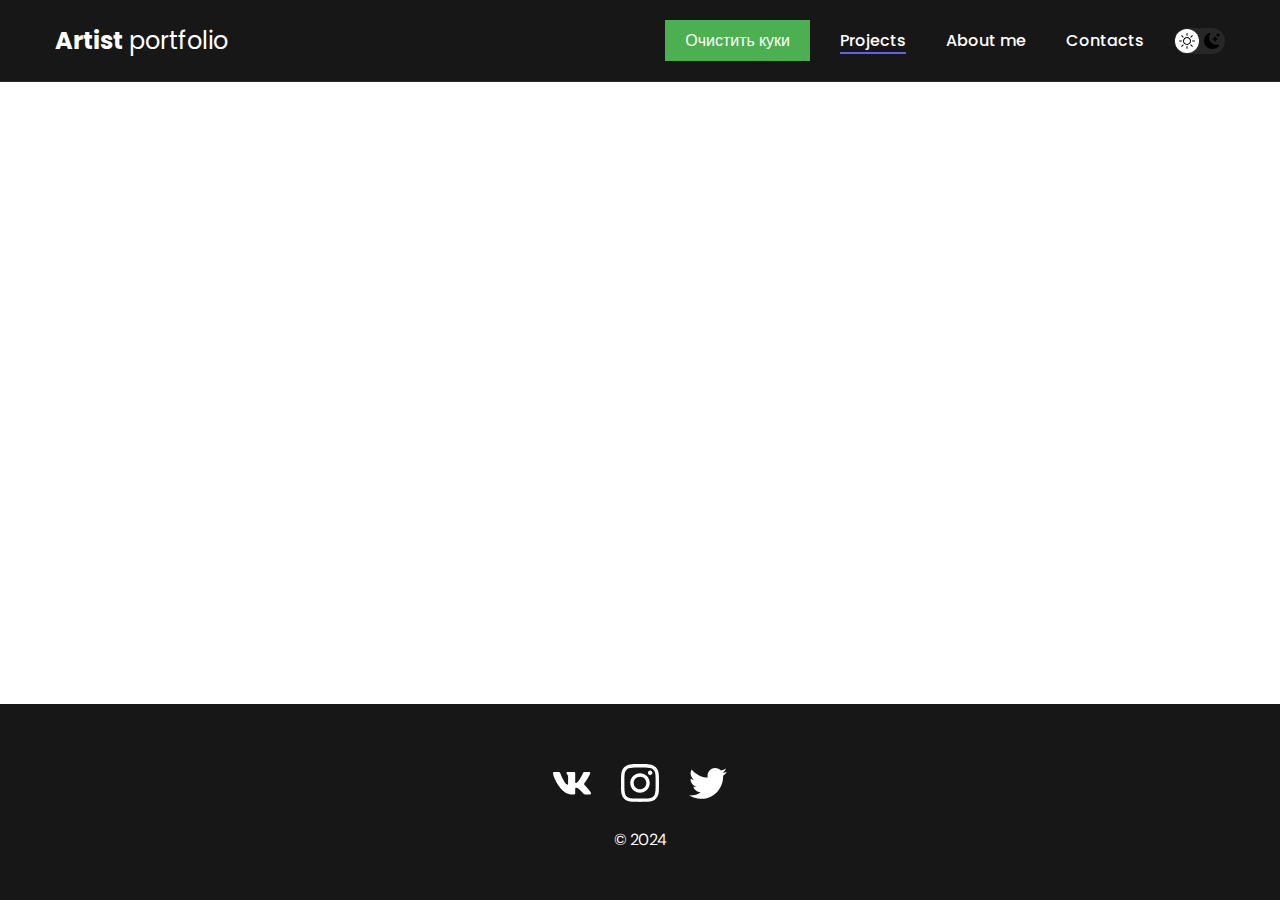
<file: artist_portfolio/index.html>
<!doctype html>
<html lang="en">
<head>
    <meta charset="UTF-8">
    <meta name="viewport" content="width=device-width, user-scalable=no, initial-scale=1.0, maximum-scale=1.0, minimum-scale=1.0">
    <meta http-equiv="X-UA-Compatible" content="ie=edge">

    <title>Artist portfolio</title>
    <link rel="stylesheet" href="assets/css/main.css">

    <style>
        .clear-cookies {
            padding: 10px 20px;
            background-color: #4CAF50;
            color: white;
            border: none;
            cursor: pointer;
            text-align: center;
            display: inline-block;
        }

        .clear-cookies:hover {
            background-color: #45a049;
        }
    </style>
    
    <script src="assets/js/main.js"></script>
    <script src="assets/js/page.js"></script>
    <script src="assets/js/navigation.js"></script>
    
</head>
<body>
    <nav class="nav">
        <div class="container">
            <div class="nav-row">
                <a href="index.html" class="logo"><strong>Artist</strong> portfolio</a>

                <button class="dark-mode-btn">
                    <img src="assets/img/icons/Sun.svg" alt="Light mode" class="dark-mode-btn__icon">
                    <img src="assets/img/icons/Moon.svg" alt="Dark mode" class="dark-mode-btn__icon">
                </button>

                <button class="clear-cookies" onclick="clearCookies()">Очистить куки</button>

                <ul class="nav-list">
                    <li class="nav-list__item"><a name="projects" href="" class="nav-list__link">Projects</a></li>
                    <li class="nav-list__item"><a name="about" href="" class="nav-list__link">About me</a></li>
                    <li class="nav-list__item"><a name="contacts" href="" class="nav-list__link">Contacts</a></li>
                </ul>
            </div>
        </div>
    </nav>

	<div id="AD628B"></div>

    <footer class="footer">
        <div class="container">
            <div class="footer__wrapper">
                <ul class="social">
                    <li class="social__item"><a href="https://vk.com/"><img src="assets/img/icons/vk.svg" alt="Link"></a></li>
                    <li class="social__item"><a href="https://www.instagram.com/"><img src="assets/img/icons/instagram.svg" alt="Link"></a></li>
                    <li class="social__item"><a href="https://twitter.com/"><img src="assets/img/icons/twitter.svg" alt="Link"></a></li>
                </ul>
                <div class="copyright">
                    <p>© 2024</p>
                </div>
            </div>
        </div>
    </footer>

</body>
</html>
</file>
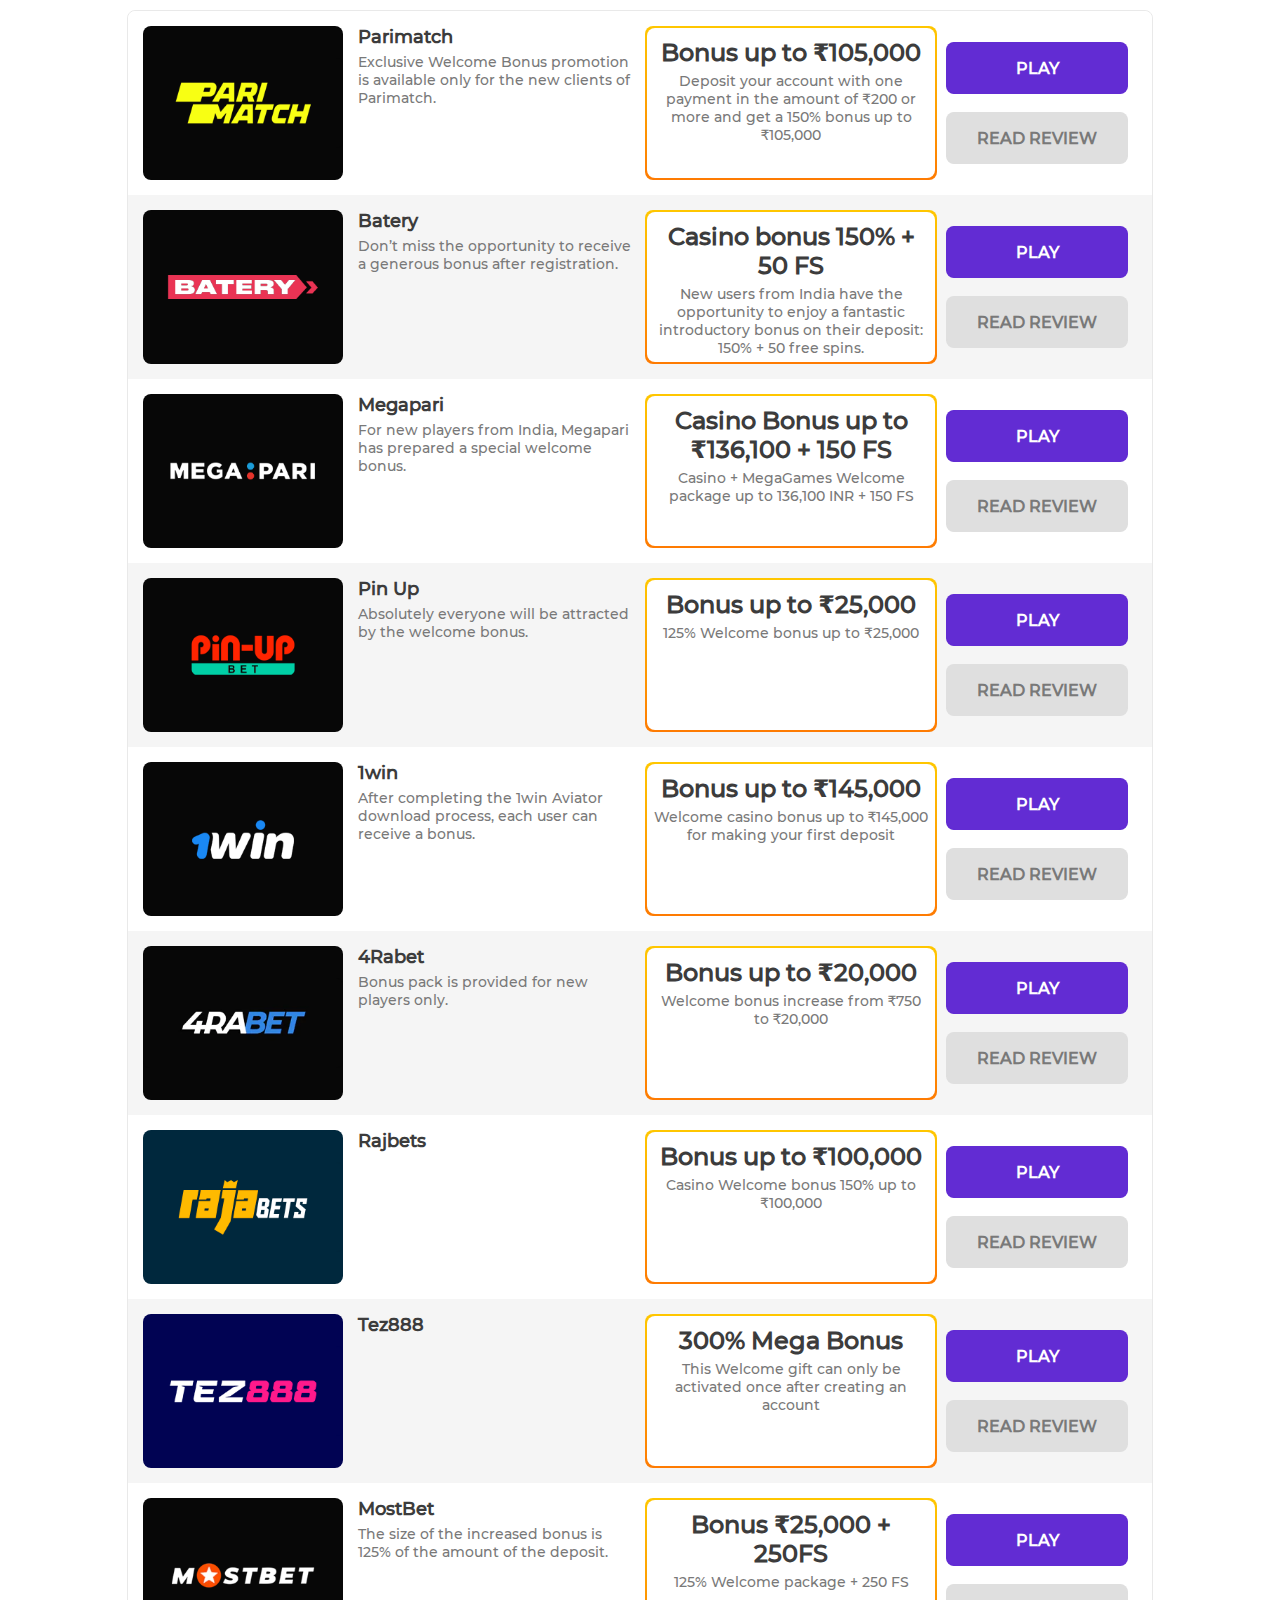
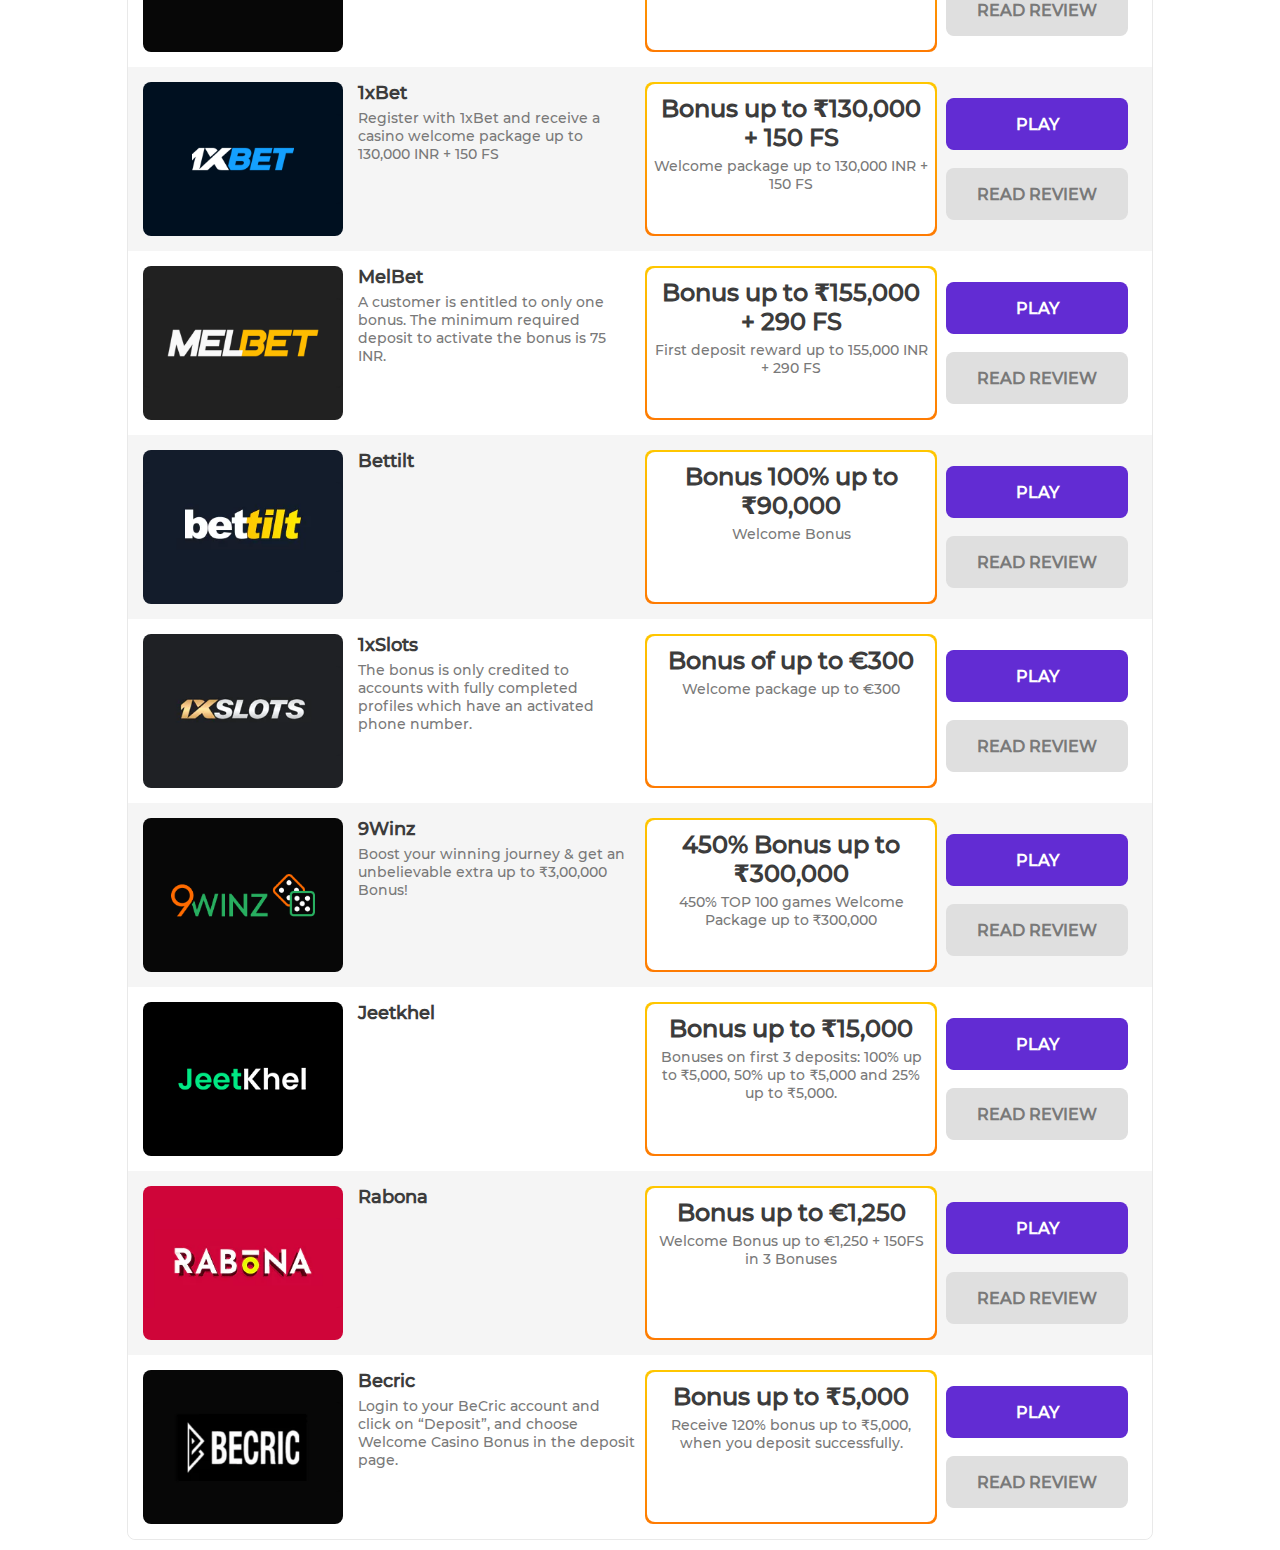
<file: bookmakers/index.html>
<!DOCTYPE html>
<html lang="en"><!-- https://aviatorgameonline.in/ -->
	<head>
		<meta charset="UTF-8">
		<meta name="viewport" content="width=device-width, initial-scale=1.0">
		<title>Top Bookmakers</title>
		<link rel="stylesheet" href="assets/styles/bookmakers.css" />
	<style>
@font-face {
	font-family: "Montserrat";
	src: url("assets/fonts/montserrat.woff2") format("woff");
}
body {
	background: #FFF;
	padding: 0px;
	margin: 0px;
	div {
		border: solid 0px #C00; 
	}
}
.container {
	display: flex;
	justify-content: center;
	background: #FFF;
}
	    </style>
	</head>
	<body>
		<div class='container'>
		
<!-- Bookmakers  START -->
<div name="bookmakers">
<div name="bookmaker" style="background: #FFFFFF; border-top-left-radius: 8px; border-top-right-radius: 8px;">

	<div name="leftside">
		<div name="logo" style="background: #070707">
			<img src="assets/images/Parimatch.webp" />
		</div>
		<div name="info">
			<div name="name">Parimatch</div>
			<div name="text">Exclusive Welcome Bonus promotion is available only for the new clients of Parimatch.</div>
		</div>
	</div>
	
	<div name="rightside">
		<div name="ads">
			<div name="container">
				<div name="title">Bonus up to ₹105,000</div>
				<div name="text">Deposit your account with one payment in the amount of ₹200 or more and get a 150% bonus up to ₹105,000</div>
			</div>
		</div>
		<div name="buttons">
			<div name="container">
				<button class="no_highlights" name="play">PLAY</button><br/>
				<button class="no_highlights" name="read">READ REVIEW</button>
			</div>
		</div>
	</div>
</div>
<div name="bookmaker" style="background: #f5f5f5;">

	<div name="leftside">
		<div name="logo" style="background: #070707">
			<img src="assets/images/Batery.webp" />
		</div>
		<div name="info">
			<div name="name">Batery</div>
			<div name="text">Don&rsquo;t miss the opportunity to receive a generous bonus after registration.</div>
		</div>
	</div>
	
	<div name="rightside">
		<div name="ads">
			<div name="container">
				<div name="title">Casino bonus 150% + 50 FS</div>
				<div name="text">New users from India have the opportunity to enjoy a fantastic introductory bonus on their deposit: 150% + 50 free spins.</div>
			</div>
		</div>
		<div name="buttons">
			<div name="container">
				<button class="no_highlights" name="play">PLAY</button><br/>
				<button class="no_highlights" name="read">READ REVIEW</button>
			</div>
		</div>
	</div>
</div>
<div name="bookmaker" style="background: #FFFFFF;">

	<div name="leftside">
		<div name="logo" style="background: #070707">
			<img src="assets/images/Megapari.webp" />
		</div>
		<div name="info">
			<div name="name">Megapari</div>
			<div name="text">For new players from India, Megapari has prepared a special welcome bonus.</div>
		</div>
	</div>
	
	<div name="rightside">
		<div name="ads">
			<div name="container">
				<div name="title">Casino Bonus up to ₹136,100 + 150 FS</div>
				<div name="text">Casino + MegaGames Welcome package up to 136,100 INR + 150 FS</div>
			</div>
		</div>
		<div name="buttons">
			<div name="container">
				<button class="no_highlights" name="play">PLAY</button><br/>
				<button class="no_highlights" name="read">READ REVIEW</button>
			</div>
		</div>
	</div>
</div>
<div name="bookmaker" style="background: #f5f5f5;">

	<div name="leftside">
		<div name="logo" style="background: #070707">
			<img src="assets/images/Pin-Up.webp" />
		</div>
		<div name="info">
			<div name="name">Pin Up</div>
			<div name="text">Absolutely everyone will be attracted by the welcome bonus.</div>
		</div>
	</div>
	
	<div name="rightside">
		<div name="ads">
			<div name="container">
				<div name="title">Bonus up to ₹25,000</div>
				<div name="text">125% Welcome bonus up to ₹25,000</div>
			</div>
		</div>
		<div name="buttons">
			<div name="container">
				<button class="no_highlights" name="play">PLAY</button><br/>
				<button class="no_highlights" name="read">READ REVIEW</button>
			</div>
		</div>
	</div>
</div>
<div name="bookmaker" style="background: #FFFFFF;">

	<div name="leftside">
		<div name="logo" style="background: #070707">
			<img src="assets/images/1win.webp" />
		</div>
		<div name="info">
			<div name="name">1win</div>
			<div name="text">After completing the 1win Aviator download process, each user can receive a bonus.</div>
		</div>
	</div>
	
	<div name="rightside">
		<div name="ads">
			<div name="container">
				<div name="title">Bonus up to ₹145,000</div>
				<div name="text">Welcome casino bonus up to ₹145,000 for making your first deposit</div>
			</div>
		</div>
		<div name="buttons">
			<div name="container">
				<button class="no_highlights" name="play">PLAY</button><br/>
				<button class="no_highlights" name="read">READ REVIEW</button>
			</div>
		</div>
	</div>
</div>
<div name="bookmaker" style="background: #f5f5f5;">

	<div name="leftside">
		<div name="logo" style="background: #070707">
			<img src="assets/images/4Rabet.webp" />
		</div>
		<div name="info">
			<div name="name">4Rabet</div>
			<div name="text">Bonus pack is provided for new players only.</div>
		</div>
	</div>
	
	<div name="rightside">
		<div name="ads">
			<div name="container">
				<div name="title">Bonus up to ₹20,000</div>
				<div name="text">Welcome bonus increase from ₹750 to ₹20,000</div>
			</div>
		</div>
		<div name="buttons">
			<div name="container">
				<button class="no_highlights" name="play">PLAY</button><br/>
				<button class="no_highlights" name="read">READ REVIEW</button>
			</div>
		</div>
	</div>
</div>
<div name="bookmaker" style="background: #FFFFFF;">

	<div name="leftside">
		<div name="logo" style="background: #00283d">
			<img src="assets/images/Rajabets.webp" />
		</div>
		<div name="info">
			<div name="name">Rajbets</div>
			<div name="text"></div>
		</div>
	</div>
	
	<div name="rightside">
		<div name="ads">
			<div name="container">
				<div name="title">Bonus up to ₹100,000</div>
				<div name="text">Casino Welcome bonus 150% up to ₹100,000</div>
			</div>
		</div>
		<div name="buttons">
			<div name="container">
				<button class="no_highlights" name="play">PLAY</button><br/>
				<button class="no_highlights" name="read">READ REVIEW</button>
			</div>
		</div>
	</div>
</div>
<div name="bookmaker" style="background: #f5f5f5;">

	<div name="leftside">
		<div name="logo" style="background: #010353">
			<img src="assets/images/Tez888.webp" />
		</div>
		<div name="info">
			<div name="name">Tez888</div>
			<div name="text"></div>
		</div>
	</div>
	
	<div name="rightside">
		<div name="ads">
			<div name="container">
				<div name="title">300% Mega Bonus</div>
				<div name="text">This Welcome gift can only be activated once after creating an account</div>
			</div>
		</div>
		<div name="buttons">
			<div name="container">
				<button class="no_highlights" name="play">PLAY</button><br/>
				<button class="no_highlights" name="read">READ REVIEW</button>
			</div>
		</div>
	</div>
</div>
<div name="bookmaker" style="background: #FFFFFF;">

	<div name="leftside">
		<div name="logo" style="background: #070707">
			<img src="assets/images/Mostbet.webp" />
		</div>
		<div name="info">
			<div name="name">MostBet</div>
			<div name="text">The size of the increased bonus is 125% of the amount of the deposit.</div>
		</div>
	</div>
	
	<div name="rightside">
		<div name="ads">
			<div name="container">
				<div name="title">Bonus ₹25,000 + 250FS</div>
				<div name="text">125% Welcome package + 250 FS</div>
			</div>
		</div>
		<div name="buttons">
			<div name="container">
				<button class="no_highlights" name="play">PLAY</button><br/>
				<button class="no_highlights" name="read">READ REVIEW</button>
			</div>
		</div>
	</div>
</div>
<div name="bookmaker" style="background: #f5f5f5;">

	<div name="leftside">
		<div name="logo" style="background: #001020">
			<img src="assets/images/1xbet.webp" />
		</div>
		<div name="info">
			<div name="name">1xBet</div>
			<div name="text">Register with 1xBet and receive a casino welcome package up to 130,000 INR + 150 FS</div>
		</div>
	</div>
	
	<div name="rightside">
		<div name="ads">
			<div name="container">
				<div name="title">Bonus up to ₹130,000 + 150 FS</div>
				<div name="text">Welcome package up to 130,000 INR + 150 FS</div>
			</div>
		</div>
		<div name="buttons">
			<div name="container">
				<button class="no_highlights" name="play">PLAY</button><br/>
				<button class="no_highlights" name="read">READ REVIEW</button>
			</div>
		</div>
	</div>
</div>
<div name="bookmaker" style="background: #FFFFFF;">

	<div name="leftside">
		<div name="logo" style="background: #212121">
			<img src="assets/images/Melbet.webp" />
		</div>
		<div name="info">
			<div name="name">MelBet</div>
			<div name="text">A customer is entitled to only one bonus. The minimum required deposit to activate the bonus is 75 INR.</div>
		</div>
	</div>
	
	<div name="rightside">
		<div name="ads">
			<div name="container">
				<div name="title">Bonus up to ₹155,000 + 290 FS</div>
				<div name="text">First deposit reward up to 155,000 INR + 290 FS</div>
			</div>
		</div>
		<div name="buttons">
			<div name="container">
				<button class="no_highlights" name="play">PLAY</button><br/>
				<button class="no_highlights" name="read">READ REVIEW</button>
			</div>
		</div>
	</div>
</div>
<div name="bookmaker" style="background: #f5f5f5;">

	<div name="leftside">
		<div name="logo" style="background: #131c2b">
			<img src="assets/images/Bettilt.webp" />
		</div>
		<div name="info">
			<div name="name">Bettilt</div>
			<div name="text"></div>
		</div>
	</div>
	
	<div name="rightside">
		<div name="ads">
			<div name="container">
				<div name="title">Bonus 100% up to ₹90,000</div>
				<div name="text">Welcome Bonus</div>
			</div>
		</div>
		<div name="buttons">
			<div name="container">
				<button class="no_highlights" name="play">PLAY</button><br/>
				<button class="no_highlights" name="read">READ REVIEW</button>
			</div>
		</div>
	</div>
</div>
<div name="bookmaker" style="background: #FFFFFF;">

	<div name="leftside">
		<div name="logo" style="background: #1f2125">
			<img src="assets/images/1xslots.webp" />
		</div>
		<div name="info">
			<div name="name">1xSlots</div>
			<div name="text">The bonus is only credited to accounts with fully completed profiles which have an activated phone number.</div>
		</div>
	</div>
	
	<div name="rightside">
		<div name="ads">
			<div name="container">
				<div name="title">Bonus of up to &euro;300</div>
				<div name="text">Welcome package up to &euro;300</div>
			</div>
		</div>
		<div name="buttons">
			<div name="container">
				<button class="no_highlights" name="play">PLAY</button><br/>
				<button class="no_highlights" name="read">READ REVIEW</button>
			</div>
		</div>
	</div>
</div>
<div name="bookmaker" style="background: #f5f5f5;">

	<div name="leftside">
		<div name="logo" style="background: #070707">
			<img src="assets/images/9winz.webp" />
		</div>
		<div name="info">
			<div name="name">9Winz</div>
			<div name="text">Boost your winning journey &amp; get an unbelievable extra up to ₹3,00,000 Bonus!</div>
		</div>
	</div>
	
	<div name="rightside">
		<div name="ads">
			<div name="container">
				<div name="title">450% Bonus up to ₹300,000</div>
				<div name="text">450% TOP 100 games Welcome Package up to ₹300,000</div>
			</div>
		</div>
		<div name="buttons">
			<div name="container">
				<button class="no_highlights" name="play">PLAY</button><br/>
				<button class="no_highlights" name="read">READ REVIEW</button>
			</div>
		</div>
	</div>
</div>
<div name="bookmaker" style="background: #FFFFFF;">

	<div name="leftside">
		<div name="logo" style="background: #000000">
			<img src="assets/images/Jeetkhel.webp" />
		</div>
		<div name="info">
			<div name="name">Jeetkhel</div>
			<div name="text"></div>
		</div>
	</div>
	
	<div name="rightside">
		<div name="ads">
			<div name="container">
				<div name="title">Bonus up to ₹15,000</div>
				<div name="text">Bonuses on first 3 deposits: 100% up to ₹5,000, 50% up to ₹5,000 and 25% up to ₹5,000.</div>
			</div>
		</div>
		<div name="buttons">
			<div name="container">
				<button class="no_highlights" name="play">PLAY</button><br/>
				<button class="no_highlights" name="read">READ REVIEW</button>
			</div>
		</div>
	</div>
</div>
<div name="bookmaker" style="background: #f5f5f5;">

	<div name="leftside">
		<div name="logo" style="background: #cf0539">
			<img src="assets/images/Rabona.webp" />
		</div>
		<div name="info">
			<div name="name">Rabona</div>
			<div name="text"></div>
		</div>
	</div>
	
	<div name="rightside">
		<div name="ads">
			<div name="container">
				<div name="title">Bonus up to &euro;1,250</div>
				<div name="text">Welcome Bonus up to &euro;1,250 + 150FS in 3 Bonuses</div>
			</div>
		</div>
		<div name="buttons">
			<div name="container">
				<button class="no_highlights" name="play">PLAY</button><br/>
				<button class="no_highlights" name="read">READ REVIEW</button>
			</div>
		</div>
	</div>
</div>
<div name="bookmaker" style="background: #FFFFFF; border-bottom-left-radius: 8px; border-bottom-right-radius: 8px;">

	<div name="leftside">
		<div name="logo" style="background: #070707">
			<img src="assets/images/Becric.webp" />
		</div>
		<div name="info">
			<div name="name">Becric</div>
			<div name="text">Login to your BeCric account and click on &ldquo;Deposit&rdquo;, and choose Welcome Casino Bonus in the deposit page.</div>
		</div>
	</div>
	
	<div name="rightside">
		<div name="ads">
			<div name="container">
				<div name="title">Bonus up to ₹5,000</div>
				<div name="text">Receive 120% bonus up to ₹5,000, when you deposit successfully.</div>
			</div>
		</div>
		<div name="buttons">
			<div name="container">
				<button class="no_highlights" name="play">PLAY</button><br/>
				<button class="no_highlights" name="read">READ REVIEW</button>
			</div>
		</div>
	</div>
</div>
</div>
<!-- Bookmakers  STOP -->

		</div>
	</body>
</html>
</file>
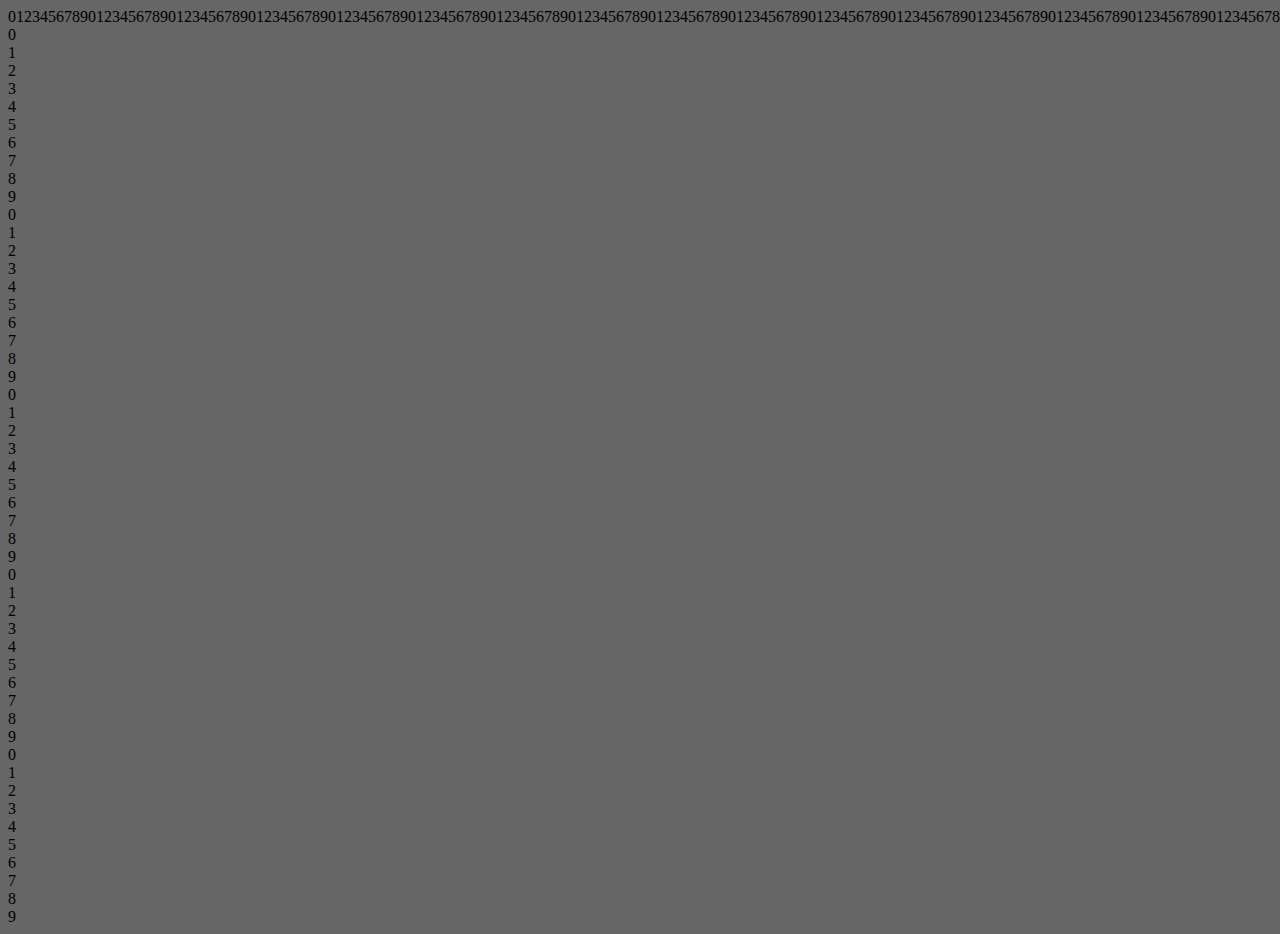
<file: subscription_widget/index.html>
<!DOCTYPE html>
<html>
	<head>
		<meta http-equiv="Content-Type" content="text/html; charset=utf-8" />
		
		
<!-- !!! Обязательно добавьте эту строку, иначе на мобилах работать не будет !!! -->
	<meta name="viewport" content="height=device-height, width=device-width, initial-scale=1.0, minimum-scale=1.0">
		
		
		<title>Subscription Widget</title>
		<link href="style.css" rel="stylesheet" />
		<style>
body {
	background: #666;
}
		</style>
		<script src="script.js"></script>
		<script>
		</script>
	</head>
	<body>
	
<!-- Subscription Widget - Begin ---------------------------------------------->
	<div name="subscription_widget">
		<button name="close"><img src="close.svg" alt='Close' /></button>
		<div name="invitation">
			<div name="head">
				<div name="title">НАШ ТЕЛЕГРАМ КАНАЛ</div>
				<div name="main">
					<div name="text">
Мы публикуем интересные статьи и новости различной тематики в телеграм-канале.<br />
<br />
Подписывайтесь на него и узнавайте обо всём первыми!
					</div>
					<div name="button">
						<a href="https://t.me/FirstPressRu" target="_blank"><button name="subscribe">
							ПОДПИСАТЬСЯ
						</button></a>
					</div>
				</div>
			</div>
		</div>
	</div>	
<!-- Subscription Widget - End ------------------------------------------------>

[base64]
0<br />1<br />2<br />3<br />4<br />5<br />6<br />7<br />8<br />9<br />0<br />1<br />2<br />3<br />4<br />5<br />6<br />7<br />8<br />9<br />0<br />1<br />2<br />3<br />4<br />5<br />6<br />7<br />8<br />9<br />0<br />1<br />2<br />3<br />4<br />5<br />6<br />7<br />8<br />9<br />0<br />1<br />2<br />3<br />4<br />5<br />6<br />7<br />8<br />9<br />
	</body>
</html>
</file>
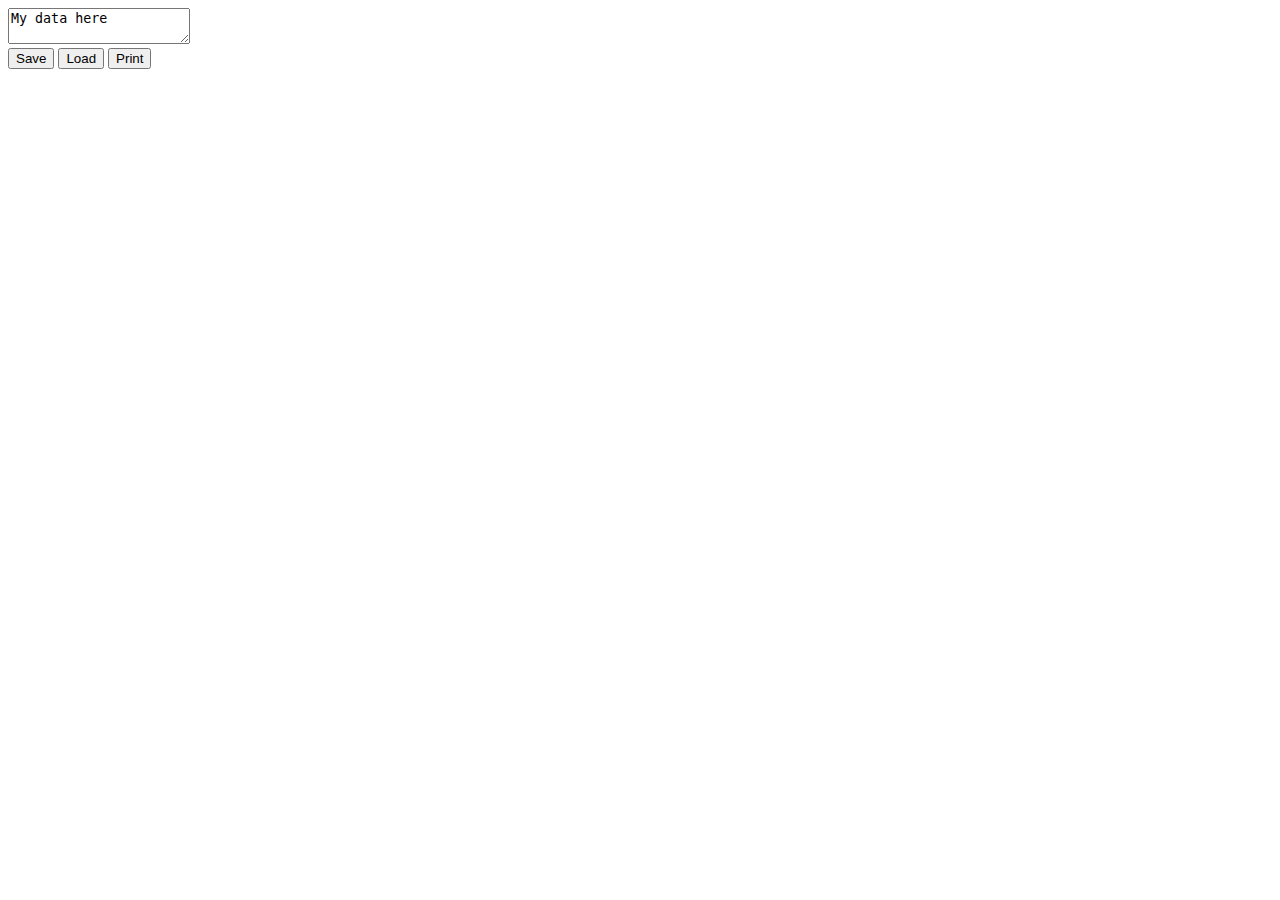
<file: firefox_extension/part_1/page/index.html>
<!DOCTYPE html>
<html>
	<head>
		<title>Test page</title>
		<script src="script.js"></script>
	</head>
	<body>
		<textarea>
My data here
		</textarea><br />
		<button name="save">Save</button>
		<button name="load">Load</button>
		<button name="print">Print</button>
	</body>
</html>
</file>
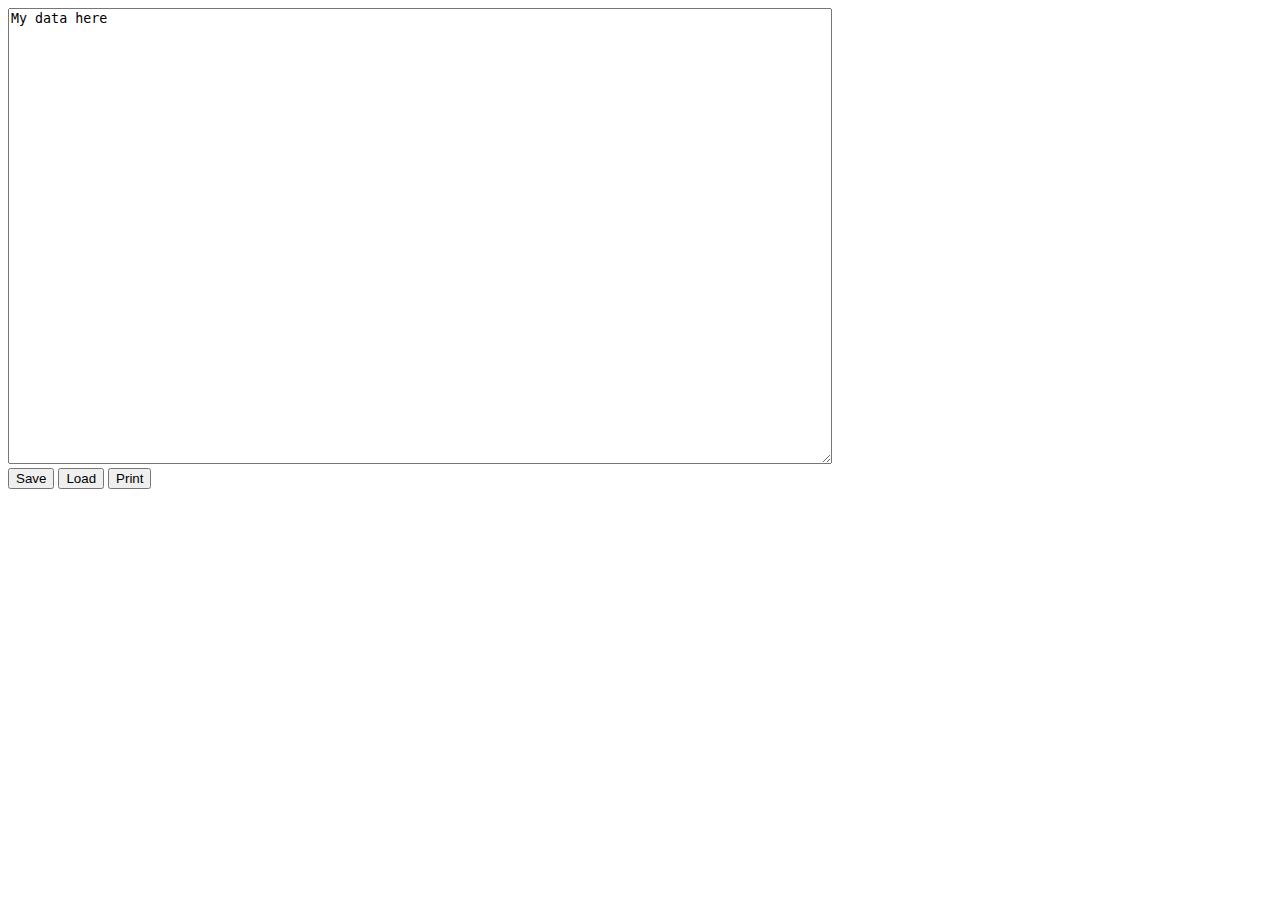
<file: firefox_extension/part_2/control.html>
<!DOCTYPE html>
<html>
	<head>
		<title>Test page</title>
		<script src="control.js"></script>
	</head>
	<body>
		<textarea cols="100" rows="30">
My data here
		</textarea><br />
		<button name="save">Save</button>
		<button name="load">Load</button>
		<button name="print">Print</button>
	</body>
</html>
</file>
<file: bookmakers/assets/styles/bookmakers.css>
div[name='bookmakers'] {
	max-width: 1024px;
	margin: 10px;
	border: solid 1px #e9e9e9;
	border-radius: 8px;
	
	div[name='bookmaker'] {
		display: grid;
		padding: 15px;
		
		background: white;
		
		div[name='leftside'] {
			display: grid;
	
			div[name='logo'] { /*{{{*/
				display: flex;
				align-items: center;
				justify-content: center;
				border-radius: 8px;
				background: pink;
				img {
					max-height: 100%;
					max-width: 100%;
				}
			} /*}}}*/
			
			div[name='info'] { /*{{{*/
				div[name='name'] {
					font-family: Montserrat, Sans;
					font-size: 18px;
					font-weight: bold;
					color: #3c3c3c;
				}
				div[name='text'] {
					font-family: Montserrat, Sans;
					font-size: 14px;
					font-weight: normal;
					color: #797979;
					padding-top: 5px;
				}
				
			} /*}}}*/
			
		}
		
		@media (max-width: 799px) { /*{{{*/
			div[name='leftside'] {
				div[name='logo'] {
					width: 100%;
					height: 100px;
				}
				div[name='info'] {
					margin-top: 15px;
					margin-bottom: 10px;
				}
			}
		} /*}}}*/
		
		@media (min-width: 800px) and (max-width: 1023px) { /*{{{*/
			div[name='leftside'] {
				grid-template-columns: 200px 1fr;
				div[name='image'] {
					width: 200px;
				}
				div[name='info'] {
					margin-left: 15px;
				}
			}
		} /*}}}*/
		
		@media (min-width: 1024px) { /*{{{*/
			div[name='leftside'] {
				grid-template-columns: 200px 1fr;
				margin-right: 5px;
				div[name='image'] {
					width: 200px;
				}
				div[name='info'] {
					margin-left: 15px;
				}
			}
		} /*}}}*/

		div[name='rightside'] {
			display: grid;
			
			div[name='ads'] { /*{{{*/
				all:revert;
				background-image: linear-gradient(rgb(255, 199,0), rgb(254, 123, 2));
				border-radius: 8px;
				padding: 2px;
				
				div[name='container'] {
					all: revert;
					background: #fff;
					border-radius: 8px;
					div[name='title'] {
						font-family: Montserrat, Sans;
						font-size: 24px;
						font-weight: bold;
						color: #3c3c3c;
						text-align: center;
						padding-top: 10px;
						padding-left: 5px;
						padding-right: 5px;
					}
					div[name='text'] {
						font-family: Montserrat, Sans;
						font-size: 14px;
						font-weight: normal;
						color: #797979;
						text-align: center;
						padding: 5px;
					}
				}
			} /*}}}*/
			
			div[name='buttons'] { /*{{{*/
				display: flex;
				align-items: center;
				justify-content: center;
				button {
					font-family: Montserrat, Sans;
					font-size: 16px;
					font-weight: bold;
					height: 50px;
					margin-top: 10px;
					margin-bottom: 10px;
					border-radius: 8px;
					cursor: pointer;
				}
				button[name='play'] {
					background: #622cd3;
					color: #fff;
					border: none;
					box-shadow: #622cd3 1px 1px, #622cd3 1px -1px, #622cd3 -1px 1px, #622cd3 -1px -1px;
					&:active {
						box-shadow: transparent 1px 1px, transparent 1px -1px, transparent -1px 1px, transparent -1px -1px;
					}
				}
				button[name='read'] {
					background: #dfdfdf;
					color: #797979;
					border: none;
					box-shadow: #dfdfdf 1px 1px, #dfdfdf 1px -1px, #dfdfdf -1px 1px, #dfdfdf -1px -1px;
					&:active {
						box-shadow: transparent 1px 1px, transparent 1px -1px, transparent -1px 1px, transparent -1px -1px;
					}
				}
			} /*}}}*/
			
		}
		
		@media (max-width: 799px) { /*{{{*/
			div[name='rightside'] {
				div[name='ads'] {
					margin-top: 9px;
					margin-bottom: 10px;
				}
				div[name='buttons'] {
					button {
						width: 280px;
					}
				}
			}
		} /*}}}*/
		
		@media (min-width: 800px) and (max-width: 1023px) { /*{{{*/
			div[name='rightside'] {
				grid-template-columns: 1fr 300px;
				div[name='buttons'] {
					display: items;
					justify-items: center;
					button {
						width: 280px;
					}
				}
				div[name='ads'] {
					margin-top: 10px;
					margin-right: 15px;
					div[name='container'] {
						min-height: 150px;
					}
				}
			}
		} /*}}}*/

		@media (min-width: 1024px) { /*{{{*/
			div[name='rightside'] {
				grid-template-columns: 1fr 200px;
				margin-left: 5px;
				div[name='ads'] {
					div[name='container'] {
						min-height: 150px;
					}
				}
				div[name='buttons'] {
					button {
						width: 180px;
					}
				}
			}
		} /*}}}*/

	}
	
	@media (min-width: 1024px) { /*{{{*/
		div[name='bookmaker'] {
			grid-template-columns: 1fr 1fr;
		}
	} /*}}}*/

}
</file>
<file: subscription_widget/style.css>
@font-face {
	font-family: 'rubik-bold';
	src: url('rubik-bold.woff2');
}
@font-face {
	font-family: 'rubik';
	src: url('rubik.woff2');
}

div[name="subscription_widget"] { 
	all: unset; 
	div, button, img, span {
		all: unset;
	}
	
	display: none;
	div {
		display: block;
	}
	
	position: fixed;
	bottom: 0px;
	right : 0px;
	
	max-width: 350px;
	height: 449px;
	
/*	border: solid 1px white; */
	
	@media (max-height: 480px) {
		max-width: 580px;
		height: 280px;
	}
	
	button[name="close"] {
		border: none;
		background-color: transparent;
		padding: 0px;
		img { 
			all: unset;
			width: 28px;
			height: 28px;
			filter: drop-shadow(0px 0px 3px #DDD);
		}
	}
	
	div[name="invitation"] { all: unset;
	
		display: block;
		position: relative;
		top: -8px;
		margin-left: 26px;
		margin-right: 20px;
		
		div[name="head"] { 
		
			background-image: url("background.svg");
			background-position: top right;
			background-repeat: no-repeat;
			background-color: #383d45;
			border-radius: 10px 30px 0px 0px;
			
			div[name="title"] {
				font-family: 'rubik-bold';
				font-size: 18px; 
				padding: 20px;
				color: #EEE;
				}
			
			filter: drop-shadow(0px 0px 10px #222);
		}
		
		div[name="main"] {
			background: #FFF;
			
			div[name="text"] {
				padding: 20px;
				font-family: 'rubik';
				font-size: 16px; 
				line-height: 22px;
				color: #383d45;
			}
					
			div[name="button"] {
				display: flex;
				width: 100%;
				height: 200px;
				align-items: center;
				justify-content: center;
				
				button {
					padding: 12px 30px 10px 30px;
					background: #FFF;
					color: #18c139;
					border: solid 2px #18c139;
					border-radius: 25px;
					font-family: 'rubik-bold';
					font-size: 16px; 
				}
				button:active {
					background: #18c139;
					color: #FFF;
				}
			}
			@media (max-height: 480px) {
				div[name="button"] {
					height: 70px;
				}
			}
		}
	}
	a {
		text-decoration: none;
	}
}
</file>
<file: artist_portfolio/assets/css/main.css>
@import "./reset.css";
@import url('https://fonts.googleapis.com/css2?family=DM+Sans:wght@400;500;700&family=Poppins:wght@400;500;700&display=swap');

/*
font-family: 'DM Sans', sans-serif;
font-family: 'Poppins', sans-serif;
*/

/* * {
    border: 1px solid red;
} */

:root {
    --blackpure: #000;
    --black: #171718;
    --black-border: #26292D;
    --white: #fff;
    --purple: #5C62EC;

    --text-color: var(--black);

    --dark-bg: var(--black);
    --dark-border: var(--black-border);
    --header-text: var(--white);
    --accent: var(--purple);

    /* Light mode */
    --page-bg: var(--white);
    --text-color: var(--black);

    --title-1: var(--accent);

    --project-card-bg: var(--white);
    --project-card-text: var(--black);
    --box-shadow: 0px 5px 35px rgba(0, 0, 0, 0.25);
}

.dark {
    /* Dark mode */
    --page-bg: #252526;
    --text-color: var(--white);

    --title-1: var(--white);

    --project-card-bg: var(--black);
    --project-card-text: var(--white);
    --box-shadow: 0px 5px 35px rgba(0, 0, 0, 0.8);
}

html, body {
    display: flex;
    flex-direction: column;
    min-height: 100vh;

    font-family: 'DM Sans', sans-serif;
    letter-spacing: -0.5px;

    /* Light mode */
    background-color: var(--page-bg);
    color: var(--text-color);
}

/* General */

.container {
    margin: 0 auto;
    padding: 0 15px;
    max-width: 1200px;
}

.none {
    display: none !important;
}

.section {
    padding: 70px 0;
}

.title-1 {
    margin-bottom: 60px;

    font-size: 60px;
    font-weight: 700;
    line-height: 1.3;
    color: var(--title-1);
    text-align: center;
}

.title-2 {
    margin-bottom: 20px;

    font-size: 40px;
    font-weight: 700;
    line-height: 1.3;
}

/* Nav */

.nav {
    padding: 20px 0;
    border-bottom: 1px solid var(--dark-border);
    background-color: var(--dark-bg);
    color: var(--header-text);
    letter-spacing: normal;
}

.nav-row {
    display: flex;
    justify-content: flex-end;
    align-items: center;
    column-gap: 30px;
    row-gap: 20px;
    flex-wrap: wrap;
}

.logo {
    margin-right: auto;
    color: var(--header-text);
    font-size: 24px;
    font-family: 'Poppins', sans-serif;
}

.logo strong {
    font-weight: 700;
}

.nav-list {
    display: flex;
    flex-wrap: wrap;
    row-gap: 10px;
    align-items: center;
    column-gap: 40px;
    font-size: 16px;
    font-weight: 500;
    font-family: 'Poppins', sans-serif;
}

.nav-list__link {
    color: var(--header-text);
    transition: opacity 0.2s ease-in;
}

.nav-list__link:hover {
    opacity: 0.8;
}

.nav-list__link--active {
    position: relative;
}

.nav-list__link--active::before {
    content: "";

    position: absolute;
    left: 0;
    top: 100%;

    display: block;
    height: 2px;
    width: 100%;
    background-color: var(--accent);
}

/* Dark mode btn */

.dark-mode-btn {
    order: 9;

    position: relative;
    display: flex;
    justify-content: space-between;

    width: 51px;
    height: 26px;
    padding: 5px;

    border-radius: 50px;
    background-color: #272727;
}

.dark-mode-btn::before {
    content: "";

    position: absolute;
    top: 1px;
    left: 1px;

    display: block;
    width: 24px;
    height: 24px;

    border-radius: 50%;
    background-color: var(--white);

    transition: left 0.2s ease-in;
}

.dark-mode-btn--active::before {
    left: 26px;
}

.dark-mode-btn__icon {
    position: relative;
    z-index: 9;
}

/* Header */

.header {
    padding: 40px 0;
    min-height: 695px;

    display: flex;
    justify-content: center;
    align-items: center;

    background-color: var(--dark-bg);
    background-image: url('./../img/header-bg.png');
    background-repeat: no-repeat;
    background-size: auto;
    background-position: center center;

    color: var(--header-text);
    text-align: center;
}

.header__wrapper {
    padding: 0 15px;
    max-width: 660px;
}

.header__title {
    margin-bottom: 20px;
    font-size: 40px;
    font-weight: 700;
    line-height: 1.4;
}

.header__title strong {
    font-size: 60px;
    font-weight: 700;
}

.header__title em {
    font-style: normal;
    color: var(--accent);
}

.header__text {
    margin-bottom: 40px;
    font-size: 18px;
    line-height: 1.333;
}

.header__text p + p{
    margin-top: 0.5em;
}

/* Btn */

.btn {
    display: inline-block;
    height: 48px;
    padding: 12px 28px;

    border-radius: 5px;
    background-color: var(--accent);
    color: var(--white);
    letter-spacing: 0.15px;
    font-size: 16px;
    font-weight: 500;

    transition: opacity 0.2s ease-in;
}

.btn:hover {
    opacity: 0.8;
}

.btn:active {
    position: relative;
    top: 1px;
}

/* Btn outline */

.btn-outline {
    display: flex;
    column-gap: 10px;
    align-items: center;

    height: 48px;
    padding: 12px 20px;

    border-radius: 5px;
    border: 1px solid var(--blackpure);
    background-color: var(--white);
    color: var(--blackpure);

    transition: opacity 0.2s ease-in;
}

.btn-outline:hover {
    opacity: 0.8;
}

.btn-outline:active {
    position: relative;
    top: 1px;
}

/* Projects  */

.projects {
    display: flex;
    justify-content: center;
    flex-wrap: wrap;
    column-gap: 30px;
    row-gap: 30px;
}

.project {
    max-width: 370px;
    background-color: var(--project-card-bg);
    box-shadow: var(--box-shadow);
    border-radius: 10px;
}

.project__img {
    border-radius: 10px;
}

.project__title {
    padding: 15px 20px 25px;
    font-weight: 700;
    font-size: 24px;
    line-height: 1.3;
    color: var(--project-card-text);
}

/* Project details */

.project-details {
    margin: 0 auto;
    max-width: 865px;

    display: flex;
    flex-direction: column;
    align-items: center;

    text-align: center;
}

.project-details__cover {
    max-width: 100%;
    margin-bottom: 40px;

    box-shadow: 0px 5px 35px rgba(0, 0, 0, 0.25);
    border-radius: 10px;
}

.project-details__desc {
    margin-bottom: 30px;

    font-weight: 700;
    font-size: 24px;
    line-height: 1.3;
}

/* Content list */

.content-list {
    margin: 0 auto;
    max-width: 570px;
    display: flex;
    flex-direction: column;
    align-items: center;
    row-gap: 40px;
    text-align: center;
}

.content-list a {
    color: var(--accent);
}

.content-list__item {
    font-size: 18px;
    line-height: 1.5;
}

.content-list__item p + p {
    margin-top: 0.5em;
}

/* Footer */

.footer {
    margin-top: auto;
    padding: 60px 0 50px;
    background-color: var(--dark-bg);
    color: var(--header-text);
}

.footer__wrapper {
    display: flex;
    flex-direction: column;
    align-items: center;
    row-gap: 27px;
}

.social {
    display: flex;
    column-gap: 30px;
    align-items: center;
}

.copyright {
    font-size: 16px;
}

.copyright p + p {
    margin-top: 0.5em;
}

@media (max-width: 620px) {

    /* Header  */

    .header {
        min-height: unset;
    }

    .header__title {
        font-size: 30px;
    }

    .header__title strong {
        font-size: 40px;
    }

    /* Nav */

    .nav-row {
        justify-content: space-between;
    }

    .dark-mode-btn {
        order: 0;
    }

    /* General */

    .section {
        padding: 40px 0;
    }

    .title-1 {
        margin-bottom: 30px;
        font-size: 40px;
    }

    .title-2 {
        margin-bottom: 10px;
        font-size: 30px;
    }

    /* Projects */

    .project__title {
        font-size: 22px;
    }

    /* Project page */

    .project-details__desc {
        margin-bottom: 20px;
        font-size: 22px;
    }

    /* Content List */

    .content-list {
        row-gap: 20px;
    }

    .content-list__item {
        font-size: 16px;
    }

    /* Footer */

    .footer {
        padding: 40px 0 30px;
    }

    .footer__wrapper {
        row-gap: 20px;
    }

    /* Social */

    .social {
        column-gap: 20px;
    }

    .social__item {
        width: 28px;
    }

}
</file>
